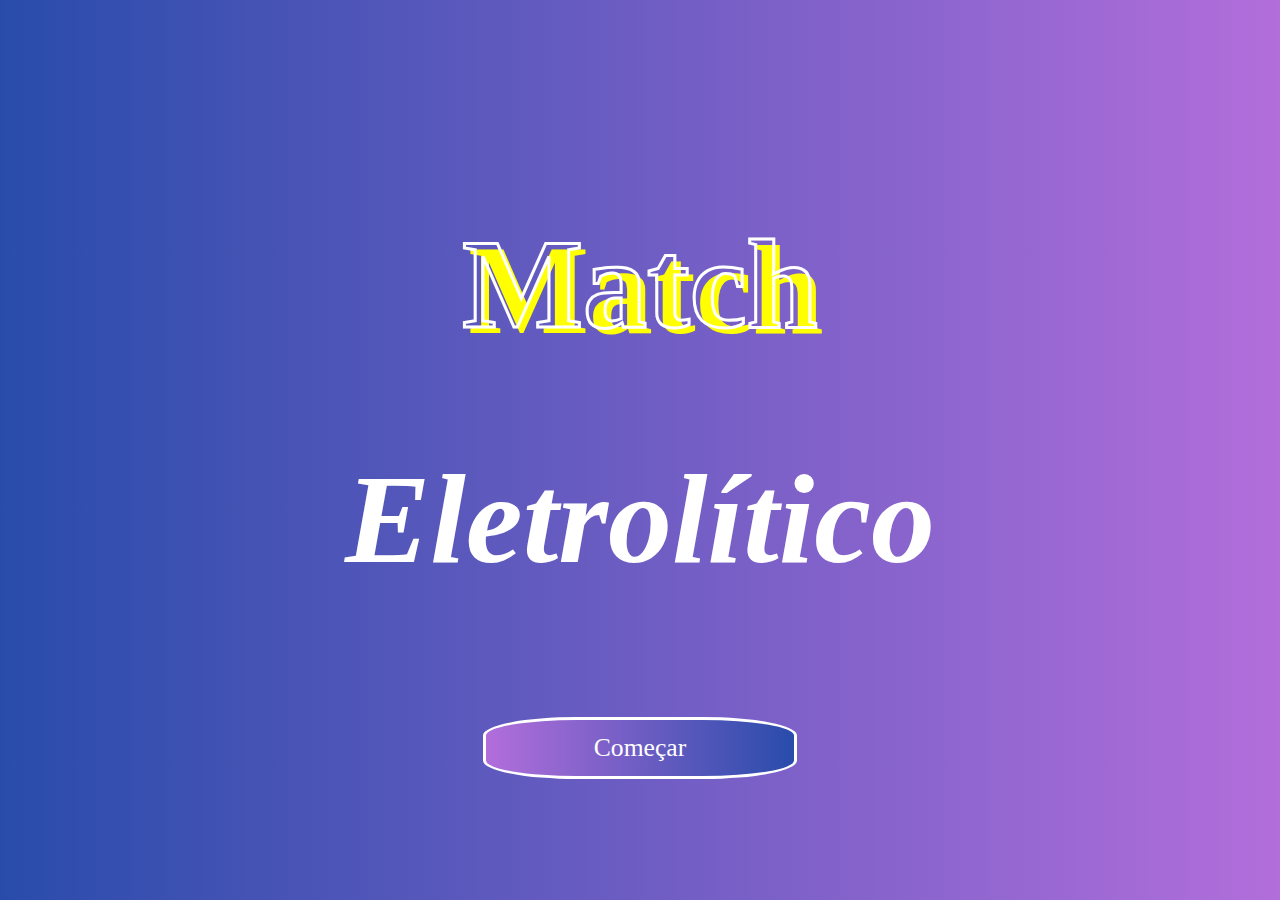
<file: index.html>
<!DOCTYPE html>
<html lang="pt-BR">
<head>
    <meta charset="UTF-8">
    <meta name="viewport" content="width=device-width, initial-scale=1, maximum-scale=1, user-scalable=no">
    <link rel="stylesheet" href="assets/css/index.css">
    <link href="https://cdn.jsdelivr.net/npm/bootstrap@5.3.8/dist/css/bootstrap.min.css" rel="stylesheet" integrity="sha384-sRIl4kxILFvY47J16cr9ZwB07vP4J8+LH7qKQnuqkuIAvNWLzeN8tE5YBujZqJLB" crossorigin="anonymous">
    <script src="https://cdn.jsdelivr.net/npm/bootstrap@5.3.8/dist/js/bootstrap.bundle.min.js" integrity="sha384-FKyoEForCGlyvwx9Hj09JcYn3nv7wiPVlz7YYwJrWVcXK/BmnVDxM+D2scQbITxI" crossorigin="anonymous"></script>
    <title>Disturbios Hidroelétricos</title>
</head>
<body>
<div class="content">  
        <h1>Match</h1>
        <h2>Eletrolítico</h2>
    <div class="botao">
        <a href="regras.html" class="btn-3 comecar" role="button">Começar</a>
    </div>
 <!--   <div class="container">
        <div class="gota azul fina"></div>
        <div class="gota azul media"></div>
        <div class="gota azul media"></div>
        <div class="gota vermelha fina"></div>
        <div class="gota vermelha media"></div>
        <div class="gota vermelha media"></div>
    </div>-->
</div>
</body>
</html>
</file>
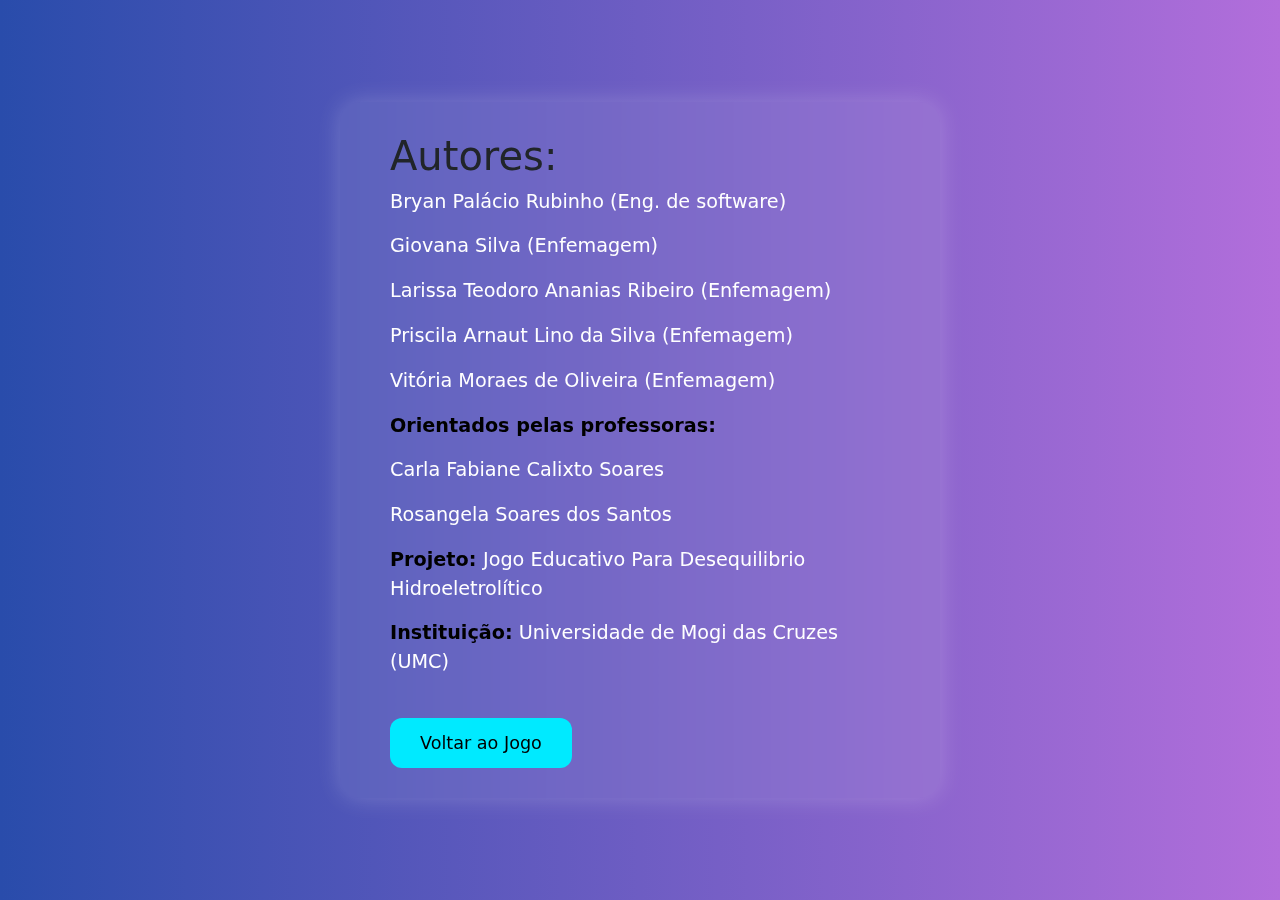
<file: creditos.html>
<!DOCTYPE html>
<html lang="pt-BR">
<head>
  <meta charset="UTF-8" />
  <meta name="viewport" content="width=device-width, initial-scale=1.0" />
  <title>Créditos - Match Eletrolítico</title>
  <link rel="stylesheet" href="assets/css/creditos.css">
  <link href="https://cdn.jsdelivr.net/npm/bootstrap@5.3.8/dist/css/bootstrap.min.css" rel="stylesheet">

</head>
<body>
  <div class="creditos-container">
    <h1>Autores:</h1>
    <p> Bryan Palácio Rubinho (Eng. de software)</p>
    <p> Giovana Silva (Enfemagem)</p>
    <p> Larissa Teodoro Ananias Ribeiro (Enfemagem)</p>
    <p> Priscila Arnaut Lino da Silva (Enfemagem)</p>
    <p> Vitória Moraes de Oliveira (Enfemagem)</p>
    
    <p><strong>Orientados pelas professoras:</strong></p>
    <p>Carla Fabiane Calixto Soares</p>
    <p>Rosangela Soares dos Santos</p>
    <p><strong>Projeto: </strong>  Jogo Educativo Para Desequilibrio Hidroeletrolítico</p>
    <p><strong>Instituição:</strong> Universidade de Mogi das Cruzes (UMC)</p>

    <button class="btn-voltar" onclick="window.location.href='jogo.html'">Voltar ao Jogo</button>
  </div>
</body>
</html>
</file>
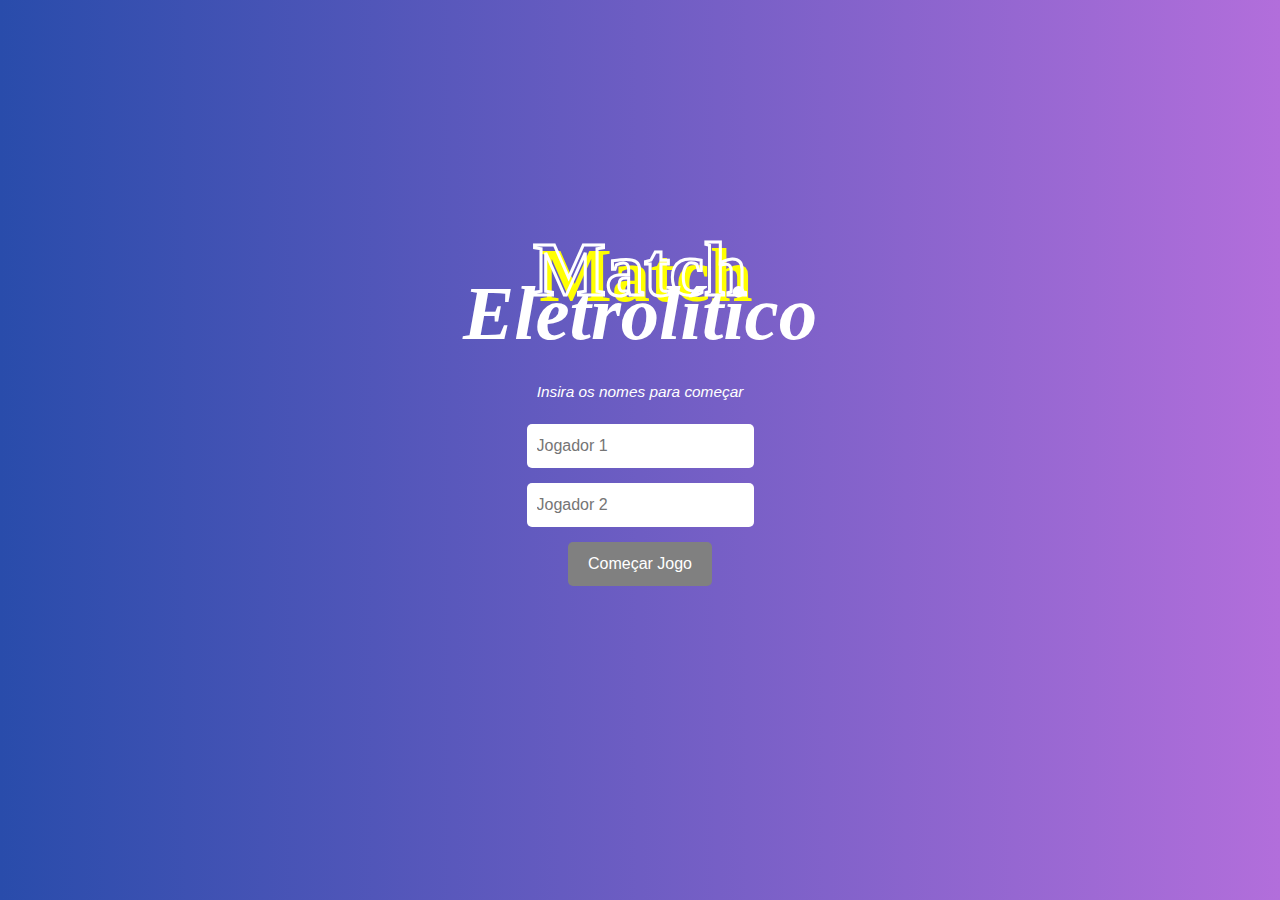
<file: jogo.html>
<!DOCTYPE html>
<html lang="pt-BR">
<head>
  <meta charset="UTF-8" />
  <meta name="viewport" content="width=device-width, initial-scale=1.0" />
  <title>Match Eletrolítico</title>
  <link rel="stylesheet" href="assets/css/jogo.css" />
  <link href="https://cdn.jsdelivr.net/npm/bootstrap@5.3.8/dist/css/bootstrap.min.css" rel="stylesheet">
</head>
<body>
  <!-- Tela inicial -->
  <div class="mask">
    <h1>Match</h1>
    <h2>Eletrolítico</h2>
    <h3>Insira os nomes para começar</h3>
    <input type="text" class="player1" placeholder="Jogador 1" />
    <input type="text" class="player2" placeholder="Jogador 2" />
    <button class="startBtn" disabled>Começar Jogo</button>
  </div>

  <!-- Conteúdo do jogo -->
  <div class="content">
    
    <!-- Indicação de vez -->
    <div class="turn-indicator" style="display:none;">
      <h3 id="vez">Vez de: Jogador 1</h3>
    </div>

    <!-- Placar -->
    <div class="scoreboard">
      <span id="player1">Jogador 1: 0</span>
      <span id="player2">Jogador 2: 0</span>
    </div>

    <!-- Cartas -->
    <div class="grid"></div>
  </div>

  <!-- Popup do Par -->
  <div id="popupPar" class="popup">
    <div class="popup-content">
      <button class="close-btn">&times;</button>
      <h2>Parabéns! Você encontrou um par!</h2>
      <div class="popup-body card-container">
        <!-- Imagens e textos do par aparecem aqui via JS -->
      </div>
    </div>
  </div>

<!-- Popup Final -->
<div id="popupFinal" class="popup">
  <div class="popup-content">
    <button class="close-btn">&times;</button>
    <div class="victory">
      <h1>Parabéns!</h1>
      <h2>Vocês completaram o jogo!</h2>
      <p id="winner-text"></p>
    </div>
    <div class="buttons">
      <button class="play-again">Jogar Novamente</button>
      <button class="credits" onclick="window.location.href='creditos.html'">Créditos</button>
    </div>
  </div>
</div>

  <script src="assets/js/scripts.js" defer></script>
</body>
</html>
</file>
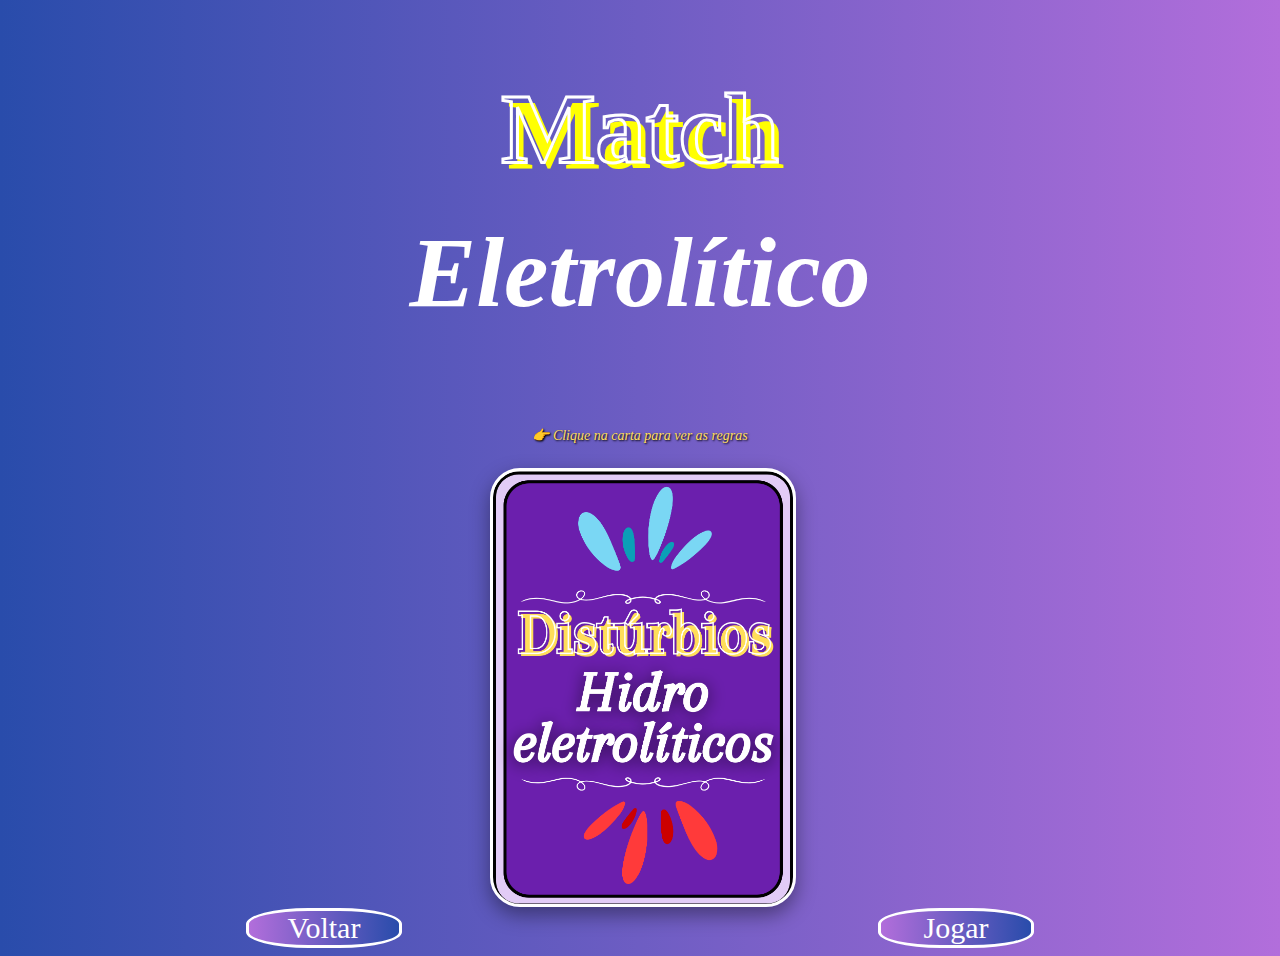
<file: regras.html>
<!DOCTYPE html>
<html lang="pt-BR">
    <head>
        <meta charset="utf-8">
        <title>Regras</title>
        <meta name="viewport" content="width=device-width, initial-scale=1, maximum-scale=1, user-scalable=no">
        <link rel="stylesheet" href="assets/css/regras.css">
        <link href="https://cdn.jsdelivr.net/npm/bootstrap@5.3.8/dist/css/bootstrap.min.css" rel="stylesheet" integrity="sha384-sRIl4kxILFvY47J16cr9ZwB07vP4J8+LH7qKQnuqkuIAvNWLzeN8tE5YBujZqJLB" crossorigin="anonymous">
        <script src="https://cdn.jsdelivr.net/npm/bootstrap@5.3.8/dist/js/bootstrap.bundle.min.js" integrity="sha384-FKyoEForCGlyvwx9Hj09JcYn3nv7wiPVlz7YYwJrWVcXK/BmnVDxM+D2scQbITxI" crossorigin="anonymous"></script>
        <script src="./assets/js/cartaregra.js" defer></script>
    </head>
    <body>
    <div class="titulos"></div>   
        <h1>Match</h1>
        <h2>Eletrolítico</h2>
        <p class="clique-texto">👉 Clique na carta para ver as regras</p>
    </div>
    <div class="carta-regras">
        <div class="carta" id="carta">
    <div class="carta-inner">
    <!-- Frente da carta -->
    <div class="carta-front"></div>
    <!-- Verso da carta (Regras) -->
    <div class="carta-back"></div>
  </div>
</div>
        <div class="botao_regras">    <!--div para botoes da pagina regras-->
            <a href="index.html" class=" btn-3 regras" role="button">Voltar</a>
            <a href="jogo.html" class=" btn-3 regras" role="button">Jogar</a>
        </div>
    
    </body>
</html>
</file>
<file: assets/css/index.css>
body{
  background: linear-gradient(to right, #294CAB, #B26EDB);
  display: flex;
  flex-direction: column;
  height: 100vh;
  justify-content: center;
  overflow: hidden;
  margin: 0;
  padding: 0;
  font-family:'Arapey' , sans-serif;
}
html {
  scroll-behavior: smooth;
  font-size: 16px;
}
/* ----- Títulos ----- */
h1 {
  font-size: 10vw !important; /* responsivo */
  font-weight: bold;
  font-family: "Arapey", serif;
  -webkit-text-fill-color: transparent;
  -webkit-text-stroke: 3px #fff;
  text-shadow: 6px 6px 0 #ffff02;
  text-align: center;
  margin-top: 10vh !important;
  margin-bottom: -2vh !important;
  color: white;
}

h2 {
  font-size: 10vw !important; /* responsivo */
  font-style: italic;
  font-weight: bold;
  font-family: "Arapey", serif;
  -webkit-text-fill-color: white;
  text-align: center;
}

/* ----- Botão ----- */
.botao {
  display: flex;
  justify-content: center;
  margin-top: 2vh !important;
}

.btn-3.comecar {
  width: 20vw; /* responsivo */
  background: linear-gradient(to left, #294CAB, #B26EDB);
  border-radius: 30%;
  border: solid;
  color: white;
  font-size: 2vw;
  font-family: "Arapey";
  text-align: center;
  text-decoration: none;
  display: inline-flex;
  justify-content: center;
  align-items: center;
  padding: 1vw 2vw;
}

.btn-3:hover {
  background-color: #ab299a;
  transform: scale(1.05);
}

/* ----- Container principal ----- */
.content {
  position: relative;
  display: flex;
  flex-direction: column;
  align-items: center;
  justify-content: center;
  overflow: visible;
}

/* ----- Gotas ----- */
.gota {
  position: absolute;
  border-radius: 50% 50% 50% 50% / 60% 60% 40% 40%;
  opacity: 0.8;
  z-index: -1; /* fica atrás do texto */
}

/* Cores */
.azul { background: #007bff; }
.vermelha { background: #ff3b3b; }

/* ----- Posições Responsivas ----- */
.gota:nth-child(1) {
  width: 5vw; height: 13vw;
  left: 25%;
  top: 5%;
  transform: rotate(-210deg);
}
.gota:nth-child(2) {
  width: 3vw; height: 10vw;
  left: 23%;
  top: 18%;
  transform: rotate(-260deg);
}
.gota:nth-child(3) {
  width: 3vw; height: 10vw;
  left: 30%;
  top: 20%;
  transform: rotate(-160deg);
}
.gota:nth-child(4) {
  width: 6vw; height: 10vw;
  right: 36%;
  top: 38%;
  transform: rotate(-140deg);
}
.gota:nth-child(5) {
  width: 5vw; height: 9vw;
  right: 33%;
  top: 30%;
  transform: rotate(-190deg);
}
.gota:nth-child(6) {
  width: 6vw; height: 10vw;
  right: 38%;
  top: 42%;
  transform: rotate(-105deg);
}

/* ----- Ajuste para telas menores ----- */
@media (max-width: 600px) {
  h1, h2 {
    font-size: 14vw !important;
  }

  .gota {
    opacity: 0.7;
  }

  .btn-3.comecar {
    width: 50vw;
    font-size: 4vw;
  }
}
</file>
<file: assets/css/creditos.css>
body {
      background: linear-gradient(to right, #294CAB, #B26EDB);
      color: white;
      font-family: 'Poppins', sans-serif;
      text-align: center;
      display: flex;
      flex-direction: column;
      justify-content: center;
      align-items: center;
      min-height: 100vh;
      padding: 30px;
    }
    .creditos-container {
      background: rgba(255, 255, 255, 0.08);
      padding: 30px 50px;
      border-radius: 20px;
      box-shadow: 0 0 25px rgba(255,255,255,0.2);
      max-width: 600px;
      backdrop-filter: blur(10px);
    }
    h1 {
      font-size: 2.8em;
      margin-bottom: 15px;
      color: #00eaff;
    }
    strong{
      color:black;
    }
    p {
      color: white;
      font-size: 1.2em;
      margin: 10px 0;
    }
    .btn-voltar {
      margin-top: 25px;
      background-color: #00eaff;
      color: #000;
      border: none;
      padding: 12px 30px;
      border-radius: 12px;
      font-size: 1.1em;
      transition: 0.3s;
    }
    .btn-voltar:hover {
      background-color: #fff;
      color: #000;
      transform: scale(1.05);
    }
</file>
<file: assets/css/jogo.css>
/* === ESTILO GERAL === */
body {
  display: flex;
  flex-direction: column;
  justify-content: center;
  align-items: center;
  background: linear-gradient(to right, #294CAB, #B26EDB);
  font-family: Arial, sans-serif;
  min-height: 100vh;
  margin: 0;
  overflow-x: hidden;
}

/* === TÍTULOS === */
h1 {
  font-size: 8vw !important;
  font-weight: bold;
  font-family: "Arapey", serif;
  -webkit-text-fill-color: transparent;
  -webkit-text-stroke: 3px #fff;
  text-shadow: 3px 3px 0 #ffff02;
  text-align: center;
  margin-top: -4vh !important;
  margin-bottom: -2vh !important;
  color: white;
}

h2 {
  font-size: 5vw !important;
  font-style: italic;
  font-weight: bold;
  font-family: "Arapey", serif;
  -webkit-text-fill-color: white;
  text-align: center;
}

/* === CONTEÚDO PRINCIPAL === */
.content {
  display: flex;
  flex-direction: column;
  align-items: center;
  justify-content: center;
  width: 100%;
}

/* === GRID DE CARTAS === */
.grid {
  display: grid;
  grid-template-columns: repeat(8, 1fr);
  gap: 10px;
  justify-content: center;
  align-items: center;
  margin: 20px auto;
  width: fit-content;
}

.card {
  aspect-ratio: 3/4;
  width: 120px;
  position: relative;
  transition: all 400ms ease;
  transform-style: preserve-3d;
  cursor: pointer;
}

.card.reveal-card {
  transform: rotateY(180deg);
}

.face {
  backface-visibility: hidden;
  border-radius: 5px;
  width: 100%;
  height: 100%;
  position: absolute;
}

.front {
  transform: rotateY(180deg);
  background-size: cover;
  background-position: center;
}

.back {
  background-image: url('../imagens/tras.png');
  background-size: cover;
  background-position: center;
}

/* === PLACAR E VEZ === */
.scoreboard {
  display: flex;
  justify-content: space-between;
  width: 100%;
  max-width: 800px;
  margin: 20px auto;
  color: #fff;
  font-size: 20px;
  font-weight: bold;
}

.turn-indicator {
  text-align: center;
  margin: 20px 0;
  color: #fff;
  font-size: 18px;
  font-weight: bold;
}

/* === POPUP GERAL === */
.popup {
  display: none;
  position: fixed;
  z-index: 1000;
  inset: 0;
  background: rgba(0,0,0,0.7);
  justify-content: center;
  align-items: center;
  overflow: auto;
  padding: 20px;
}

.popup.active {
  display: flex;
  animation: fadeIn 0.3s ease-in-out;
}

@keyframes fadeIn {
  from { transform: scale(0.9); opacity: 0; }
  to { transform: scale(1); opacity: 1; }
}

/* === CONTEÚDO DO POPUP === */
.popup-content {
  background: #fff;
  border-radius: 15px;
  padding: 50px 40px;
  width: 90%;
  max-width: 950px;
  max-height: 85vh;
  overflow-y: auto;
  text-align: center;
  position: relative;
  color: #000;
  box-shadow: 0 0 20px rgba(0,0,0,0.4);
}

.popup-content h1 {
  color: #000 !important;
  -webkit-text-fill-color: #000 !important;
  font-size: 2em;
  font-family: "Arapey";
}

.popup-content h2 {
  font-size: 1.8em !important;
  font-style: italic;
  font-weight: bold;
  font-family: "Arapey", serif;
  -webkit-text-fill-color: rgb(22, 22, 22);
  margin-bottom: 20px;
}

/* === FECHAR POPUP  === */
.close-btn {
  position: absolute;
  top: 15px;
  right: 20px;
  font-size: 2em;
  cursor: pointer;
  color: #000;
  background: none;
  border: none;
  font-weight: bold;
  transition: 0.3s;
  z-index: 1002; /* garante que está acima de tudo */
  pointer-events: auto; /* garante que pode clicar */
}

.popup-content {
  position: relative;
  z-index: 1001;
}

.close-btn:hover {
  color: #c62828;
  transform: rotate(90deg);
}

/* === CARTAS NO POPUP === */
.popup-content .card-container {
  display: flex;
  flex-wrap: wrap;
  justify-content: center;
  gap: 25px;
  margin-top: 30px;
}

.popup-content img.card-popup {
  width: 220px;
  height: auto;
  max-width: 90%;
  border-radius: 15px;
  box-shadow: 0 0 12px rgba(0,0,0,0.2);
  transition: transform 0.3s ease;
}

.popup-content img.card-popup:hover {
  transform: scale(1.05);
}

/* === MÁSCARA DE ENTRADA === */
.mask {
  position: absolute;
  inset: 0;
  background: linear-gradient(to right, #294CAB, #B26EDB);
  display: flex;
  flex-direction: column;
  justify-content: center;
  align-items: center;
  gap: 15px;
  z-index: 9999;
  color: #fff;
  font-family: "Arapey", sans-serif;
  text-align: center;
}

.mask input {
  padding: 10px;
  font-size: 16px;
  border-radius: 5px;
  border: none;
}

.mask button {
  padding: 10px 20px;
  font-size: 16px;
  border: none;
  border-radius: 5px;
  background: linear-gradient(to left, #294CAB, #B26EDB);
  color: #fff;
  cursor: pointer;
}

.mask button:disabled {
  background: gray;
  cursor: not-allowed;
}

.mask h1 {
  font-size: 6vw !important;
  font-weight: bold;
  font-family: "Arapey", serif;
  -webkit-text-fill-color: transparent;
  -webkit-text-stroke: 3px #fff;
  text-shadow: 6px 6px 0 #ffff02;
  text-align: center;
  margin-top: -10vh !important;
  margin-bottom: -7vh !important;
}

.mask h2 {
  font-size: 6vw !important;
  font-style: italic;
  font-weight: bold;
  font-family: "Arapey", serif;
  -webkit-text-fill-color: white;
}

.mask h3 {
  font-size: 1.2vw;
  font-style: italic;
}

/* === POPUP FINAL (VITÓRIA) === */
.victory {
  text-align: center;
  padding: 40px;
  background: linear-gradient(to right, #B26EDB, #294CAB);
  border-radius: 20px;
  box-shadow: 0 0 15px rgba(0, 0, 0, 0.4);
  width: 95%;
  max-width: 750px;
  margin: 0 auto;
  color: #fff;
}

.victory h1 {
  font-family: "Arapey", serif;
  font-size: 2.5em;
  color: rgb(255, 255, 255) !important;
  -webkit-text-fill-color: #f5f2f2 !important;
  text-shadow: 2px 2px 4px rgba(255, 255, 255, 0.4);
}

.victory h2 {
  font-size: 1.6em;
  font-style: italic;
  color: rgb(248, 240, 240) !important;
  margin-bottom: 25px;
}


/* === BOTÕES FINAIS (CORRIGIDO) === */
.victory button.credits,
.victory button.play-again {
  background: #000;
  color: #fff;
  border: none;
  border-radius: 12px;
  font-weight: bold;
  padding: 14px 30px;
  margin: 10px 8px;
  cursor: pointer;
  font-size: 1.1em;
  transition: 0.3s ease;
  box-shadow: 0 4px 10px rgba(0,0,0,0.3);
}

.victory button:hover {
  background: #6b1fad;
  color: #fff;
  transform: scale(1.05);
}

/* ===== Estilo dos botões do popup final ===== */
#popupFinal .buttons {
  display: flex;
  justify-content: center;
  gap: 15px;
  margin-top: 25px;
}

#popupFinal .buttons button {
  background: linear-gradient(90deg, #8b5cf6, #3b82f6);
  color: white;
  border: none;
  border-radius: 8px;
  padding: 10px 18px;
  font-size: 16px;
  cursor: pointer;
  font-weight: 600;
  transition: all 0.3s ease;
  box-shadow: 0 4px 8px rgba(0, 0, 0, 0.2);
}

#popupFinal .buttons button:hover {
  transform: translateY(-2px);
  background: linear-gradient(90deg, #7c3aed, #2563eb);
  box-shadow: 0 6px 12px rgba(0, 0, 0, 0.25);
}

#popupFinal .close-btn {
  position: absolute;
  top: 10px;
  right: 15px;
  background: none;
  border: none;
  font-size: 24px;
  color: #000;
  cursor: pointer;
  transition: transform 0.2s;
}

#popupFinal .close-btn:hover {
  transform: scale(1.2);
  color: #8b5cf6;
}


/* === RESPONSIVO === */
@media (max-width: 1000px) {
  .grid {
    grid-template-columns: repeat(6, 1fr);
  }
  .card {
    width: 90px;
  }
}

@media (max-width: 700px) {
  .grid {
    grid-template-columns: repeat(4, 1fr);
  }
  .card {
    width: 70px;
  }
  .popup-content {
    width: 95%;
    padding: 25px 15px;
  }
  .popup-content img.card-popup {
    width: 130px;
  }
  .mask h3 {
    font-size: 3.5vw;
  }
}

@media (max-width: 450px) {
  .grid {
    grid-template-columns: repeat(3, 1fr);
  }
  .card {
    width: 60px;
  }
  .popup-content img.card-popup {
    width: 110px;
  }
}
/* Ajustes específicos para telas pequenas (celulares) */
@media (max-width: 600px) {
  .mask h1 {
    font-size: 70px !important; /* reduz o tamanho do Match */
    line-height: 1.1;
  }

  .mask h2 {
    font-size: 50px !important; /* ajusta Eletrolítico */
    margin-top: 20px; /* aproxima do Match */
  }

  .mask h3 {
    font-size: 18px;
  }

  .mask input {
    width: 80%;
    font-size: 16px;
  }

  .mask button {
    font-size: 18px;
    padding: 10px 20px;
  }
}
</file>
<file: assets/css/regras.css>
body{
  background: linear-gradient(to right, #294CAB, #B26EDB);
  display: flex;
  flex-direction: column;
  justify-content: center;
  
}
.botao_regras{
  display: flex;
  margin-top: 20px !important;
  height:40% ;
  justify-content: space-around; /* Espaço uniforme entre os botões */
}
.btn-3.regras{
  width: 150px;
  font-family: "Arapey", serif;
  background: linear-gradient(to left, #294CAB, #B26EDB);
  border-radius: 40%;
  border: solid;
  color: white;
  font-size: 30px;
  text-decoration: none; /* remove sublinhado do <a>*/
  display: flex;
  justify-content:center ;
  transition: background-color 0.3s ease, transform 0.2s ease;
}
.btn-3:hover { 
  background-color: #ab299a ;     /* Tom mais escuro no hover */
  transform: scale(1.05);        /* Efeito leve de crescimento */
}
h1 { 
  font-size: 100px !important;
  font-weight: bold; /*NEGRITO*/
  font-family: "Arapey", serif;
  -webkit-text-fill-color: transparent; /* preenchimento transparente das letras por cima*/
  -webkit-text-stroke: 3px #fff; /* contorno branco */
  text-shadow: 6px 6px 0 #ffff02; /* sombra amarela deslocada */
  text-align: center;
  color: white;
  margin-top: 5% !important;
}
h2{
  font-size:100px !important;
  font-style: italic ;
  font-weight: bold;
  font-family: "Arapey", serif;
  -webkit-text-fill-color: white; /* preenchimento branco */
  /*alinhamento no centro*/
  text-align: center;
  margin-top: -3% !important;

}
.carta {
  
  width: 300px;
  height: 420px;
  perspective: 1000px; /* profundidade 3D */
  margin: 10px auto;
  cursor: pointer;
}

.carta-inner {
  width: 100%;
  height: 100%;
  transition: transform 0.8s;
  transform-style: preserve-3d;
  position: relative;
}

/* Frente e verso */
.carta-front, .carta-back {
  position: absolute;
  width: 100%;
  height: 103%;
  border-radius: 30px;
  border: 3px solid #fff;
  box-shadow: 0 8px 20px rgba(0,0,0,0.4);
  backface-visibility: hidden; /* esconde o outro lado */
  display: flex;
  flex-direction: column;
  justify-content: center;
  align-items: center;
}

/* Frente da carta */
.carta-front {
  background-image: url('../imagens/tras.png');
  background-position: center;
  background-size: cover;
  color: #fff;
  font-family: "Georgia", serif;
  font-size: 24px;
  text-align: center;
  text-shadow: 2px 2px 0 #ffde59, -2px -2px 0 #000;
}

/* Verso da carta */
.carta-back {
  background-image: url('../imagens/regras.png');
  background-size: cover;
  background-position: center; 
  color: #333;
  font-family: Arial, sans-serif;
  transform: rotateY(180deg);
  padding: 20px;
  text-align: left;
  line-height: 1.5;
}

/* Quando vira */
.carta.virada .carta-inner {
  transform: rotateY(180deg) scale(1.50); /* gira e cresce */
}

.clique-texto {
  
  font-size: 14px;
  font-style: italic;
  color: #ffde59;
  text-shadow: 1px 1px 2px #000;
  text-align: center;
}
@media (max-width: 800px) {
  h1, h2 {
    font-size: 14vw !important;
  }

  .gota {
    opacity: 0.7;
  }

  .btn-3.comecar {
    width: 50vw;
    font-size: 4vw;
  }
}
</file>
